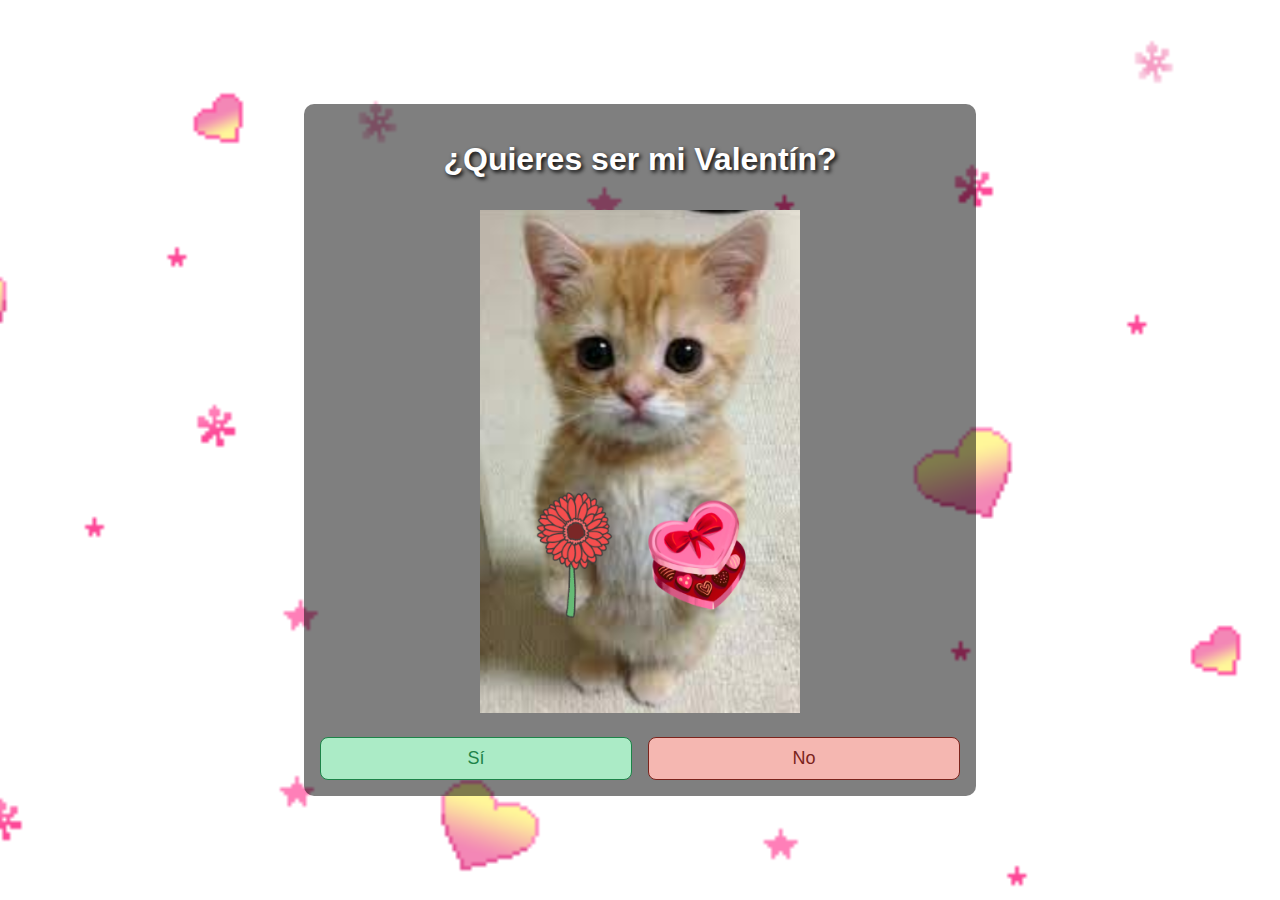
<file: index.html>
<!DOCTYPE html>
<html lang="es">
<head>
    <meta charset="UTF-8">
    <meta name="viewport" content="width=device-width, initial-scale=1.0">
    <title>¿Quieres ser mi Valentín?</title>
    <link rel="stylesheet" href="styles.css">
    <script defer src="index.js"></script>
</head>
<body>
    <div class="container">
        <h1>¿Quieres ser mi Valentín?</h1>
        <img src="assets/cat.PNG" alt="Corazón">
        <div class="buttons">
            <button id="yesBtn">Sí</button>
            <button id="noBtn">No</button>
        </div>
    </div>
    <audio id="audio" src="https://us-tuna-sounds-files.voicemod.net/1a274ea7-318c-4884-9528-13d7bb83c3f4-1662344895710.mp3"></audio>
</body>
</html>
</file>
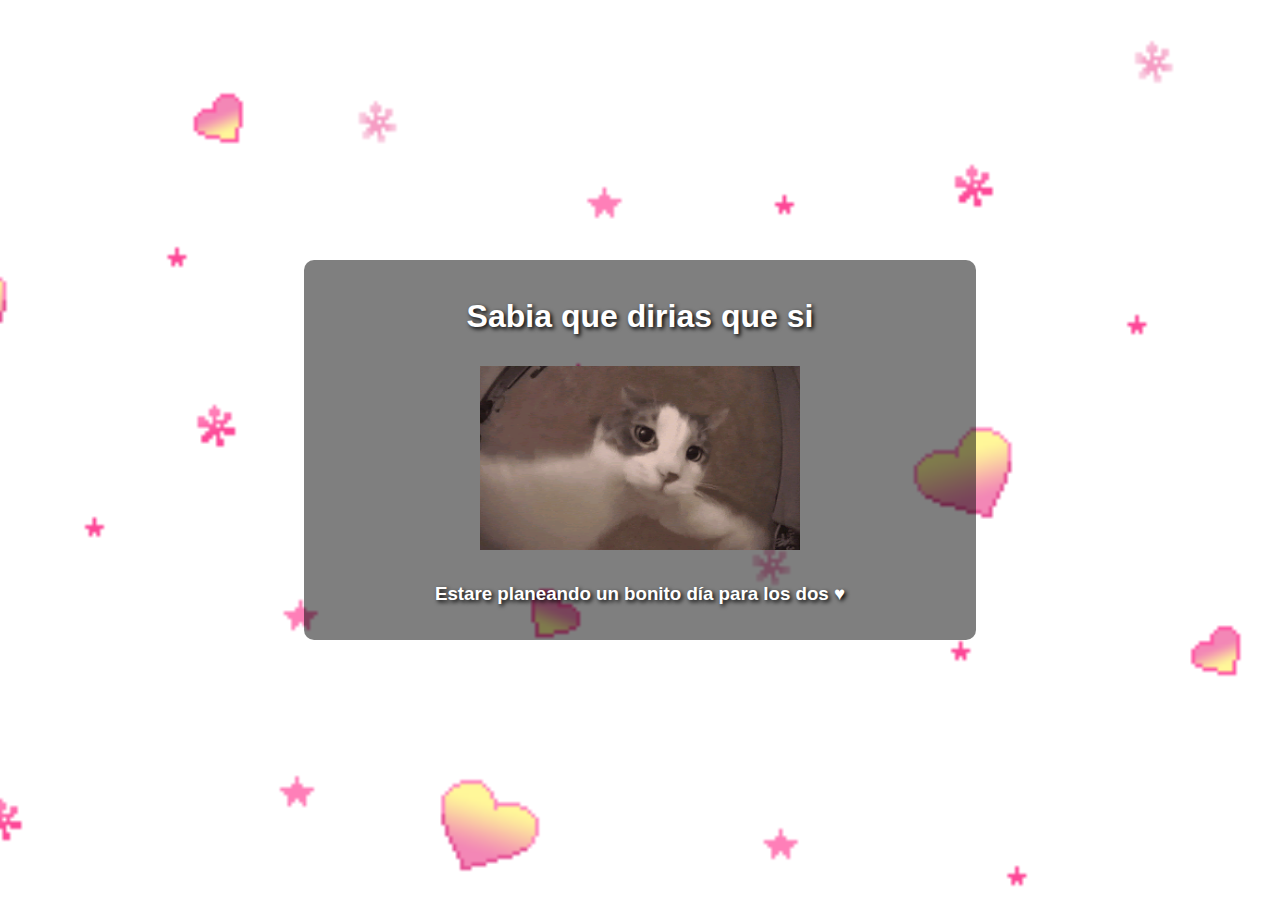
<file: acepted.html>
<!DOCTYPE html>
<html lang="es">
<head>
    <meta charset="UTF-8">
    <meta name="viewport" content="width=device-width, initial-scale=1.0">
    <title>Sabia que dirias que si</title>
    <link rel="stylesheet" href="styles.css">
    <script defer src="index.js"></script>
</head>
<body>
    <div class="container">
        <h1>Sabia que dirias que si</h1>
        <img src="assets/kiss.gif" alt="Corazón">
        <h3>Estare planeando un bonito día para los dos ♥</h3>
    </div>
</body>
</html>
</file>
<file: styles.css>
body {
    display: flex;
    flex-direction: column;
    align-items: center;
    justify-content: center;
    height: 100vh;
    margin: 0px;
    background: url(./assets/background.gif) no-repeat center center/cover;
    font-family: Arial, sans-serif;
    color: white;
    text-shadow: 2px 2px 4px black;
}
.container {
    text-align: center;
    width: 50%;
    background: rgba(0, 0, 0, 0.5);
    padding: 1rem;
    margin: 8px;
    border-radius: 10px;
}
img {
    width: 50%;
    margin: 10px 0;
}
.buttons {
    display: flex;
    justify-content: center;
    gap: 1rem;
    width: 100%;
    margin-top: 10px;
}
button {
    padding: 10px 20px;
    font-size: 18px;
    cursor: pointer;
    border-radius: 8px;
}
#yesBtn {
    width: 100%;
    background-color: #abebc6;
    color: #1d8348;
    border: 1px solid #1d8348;

}
#noBtn {
    width: 100%;
    background-color: #f5b7b1;
    color: #7b241c;
    border: 1px solid #7b241c;
}
/* Hover */
#yesBtn:hover {
    background-color: #1d8348;
    color: #abebc6;
    border: 0px;

}
#noBtn:hover {
    background-color: #7b241c;
    color: #f5b7b1;
    border: 0px;
}

/* Media */
@media (max-width: 768px) {
    .container {
        width: 85%;
        padding: 1rem;
        margin: 1rem;
    }
    img{
        width: 80%;
    }
}
</file>
